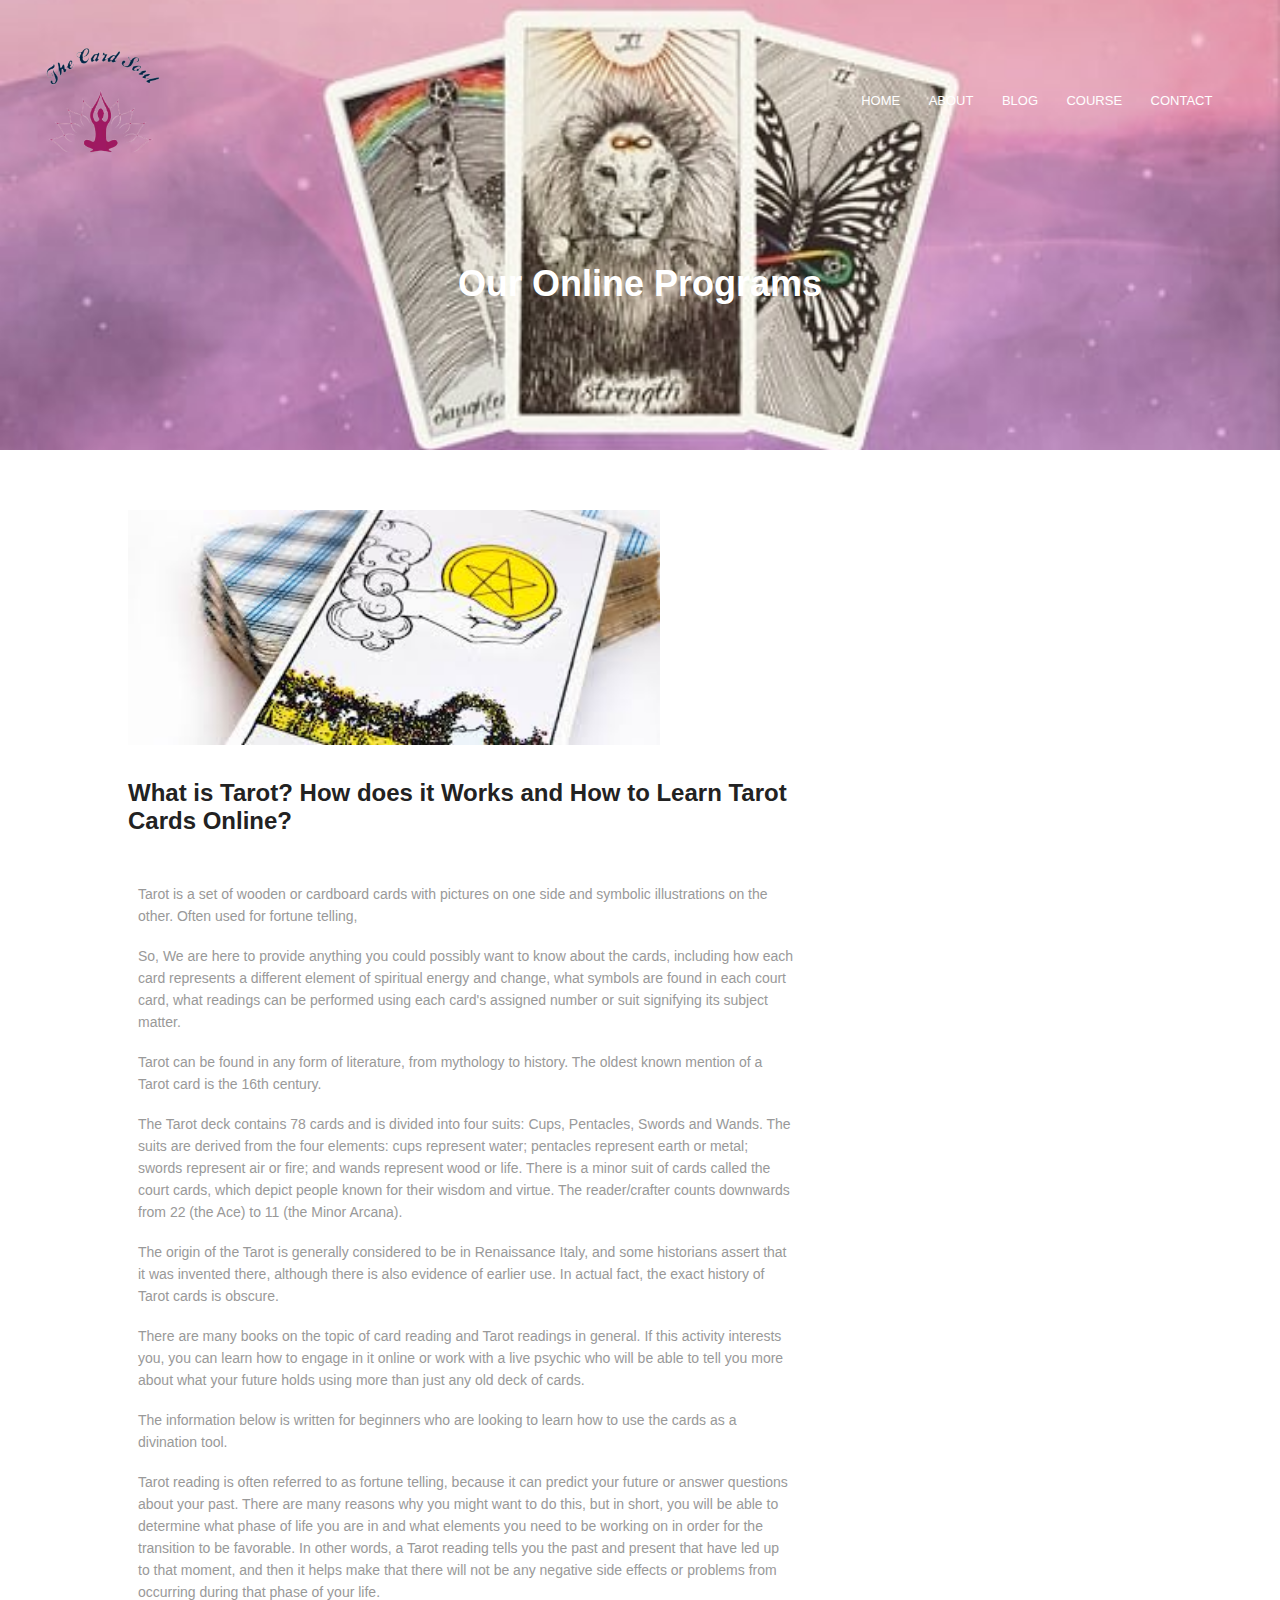
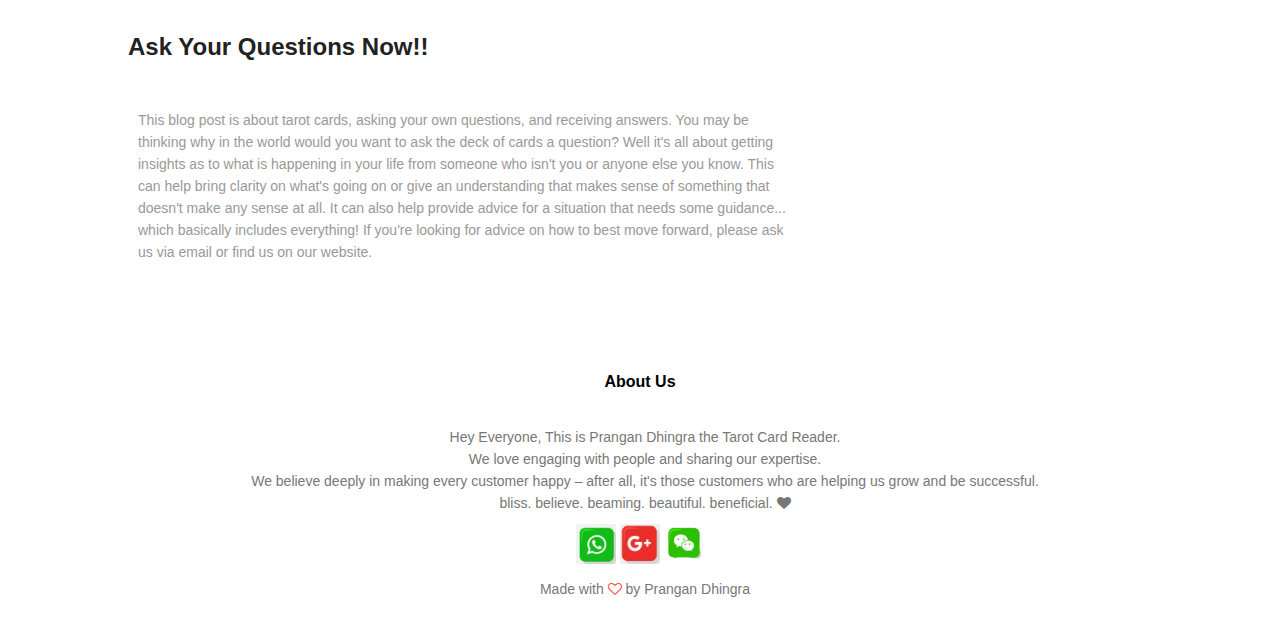
<file: blog.html>
<!DOCTYPE html>
<html>
    <head>
        <meta name="viewport" content="with=device-width, initial-scale=1.0">
        <title>THE CARD SOUL</title>
        <link rel='icon' href="logo.png"/>
        <link rel="stylesheet" href="style.css">
        <link rel="preconnect" href="https://fonts.gstatic.com">
        <link href="https://fonts.googleapis.cpm/css2?
        family=Poppins:wght@100;200;300;400;600;700&display="swap"
        rel="stylesheet">
        <link rel="stylesheet" href="https://cdnjs.cloudflare.com/ajax/libs/font-awesome/4.7.0/css/font-awesome.min.css">
    </head>
    <body>
        <section class="sub-header">
            <nav>
                <a href="index.html"><img src="logo.png"></a>
                <div class="nav-links" id="navLinks">
                    <i class="fa fa-times" onclick="hideMenu()"></i>
                    <ul>
                        <li><a href="index.html">HOME</a></li>
                        <li><a href="about.html">ABOUT</a></li>
                        <li><a href="blog.html">BLOG</a></li>
                        <li><a href="course.html">COURSE</a></li>
                        <li><a href="contact.html">CONTACT</a></li>
                    </ul>
                    </div>
                    <i class="fa fa-bars" onclick="showMenu()"></i>  
            </nav>
            <h1>Our Online Programs</h1>
            </section>

<!---- blog page content -------->

<section class="blog-content">
    <div class="row">
        <div class="blog-left">
            <img src="c.png"/>

            <section class="tarot">
            <h2>What is Tarot? How does it Works and How to Learn Tarot Cards Online?</h2>
            <br>

            <p>Tarot is a set of wooden or cardboard cards with pictures on one side and symbolic illustrations on the other. 
                Often used for fortune telling,</p>
                <br>

                <p>So, We are here to provide anything you could possibly want to know about the cards, including how each card 
                represents a different element of spiritual energy and change, what symbols are found in each court card, what 
                readings can be performed using each card's assigned number or suit signifying its subject matter.</p>
                <br>

                <p>Tarot can be found in any form of literature, from mythology to history. The oldest known mention of a Tarot card is 
                the 16th century.</p>
                <br>
                
                <p>The Tarot deck contains 78 cards and is divided into four suits: Cups, Pentacles, Swords and Wands. 
                The suits are derived from the four elements: cups represent water; pentacles represent earth or metal; 
                swords represent air or fire; and wands represent wood or life. There is a minor suit of cards called the court cards,
                which depict people known for their wisdom and virtue.
                The reader/crafter counts downwards from 22 (the Ace) to 11 (the Minor Arcana).</p>
                <br>
                
                <p>The origin of the Tarot is generally considered to be in Renaissance Italy, and some historians assert that it was 
                invented there, although there is also evidence of earlier use. In actual fact, the exact history of Tarot cards is 
                obscure.</p>
                <br>
                
                <p>There are many books on the topic of card reading and Tarot readings in general. If this activity interests you,
                you can learn how to engage in it online or work with a live psychic who will be able to tell
                you more about what your future holds using more than just any old deck of cards.</p>
                <br>
                
                <p>The information below is written for beginners who are looking to learn how to use the cards as a 
                divination tool.</p>
                <br>
                
                <p>Tarot reading is often referred to as fortune telling, because it can predict your future or answer questions about 
                your past. There are many reasons why you might want to do this, but in short, you will be able to determine what 
                phase of life you are in and what elements you need to be working on in order for the transition to be favorable. 
                In other words, a Tarot reading tells you the past and present that have led up to that moment, and then it helps make
                 that there will not be any negative side effects or problems from occurring during that phase of your life.
                 <br>
                </p>
                
                 <h2>Ask Your Questions Now!!</h2>
                 <br>

                 <p>
                    This blog post is about tarot cards, asking your own
                    questions, and receiving answers. You may be thinking why in
                    the world would you want to ask the deck of cards a question?
                    Well it's all about getting insights as to what is happening
                    in your life from someone who isn't you or anyone else you
                    know. This can help bring clarity on what's going on or give
                    an understanding that makes sense of something that doesn't
                    make any sense at all. It can also help provide advice for a
                    situation that needs some guidance... which basically includes
                    everything! If you're looking for advice on how to best move
                    forward, please ask us via email or find us on our website.
                 </p>
                
                </section>
    </div>
</section>

<!----- Footer -------->

<section class="footer">
    <h4>About Us</h4>
    <p>Hey Everyone, This is Prangan Dhingra the Tarot Card Reader.<br>
    We love engaging with people and sharing our expertise.
        <br>We believe deeply in making every customer happy – 
        after all, it's those customers who are helping us grow and be successful.
      <br> bliss. believe. beaming. beautiful. beneficial. <i class="fa fa-heart"></i> </p>

      <div class="icons">
        
        <a href='https://wa.me/message/O7PYGP6SU6EUN1'><img src="whatsapp.png" width=40 height=40 /></a>
        <a href='https://wa.me/message/O7PYGP6SU6EUN1'><img src="mail.png" width=40 height=40/></a>
        <a href='https://docs.google.com/forms/d/e/1FAIpQLScZpIoLp57ZkYSJiNj6IpqBszl_ljAiUkxgRFXPFnSFH7aHIw/viewform'>
         <img src="form.png" width=40 height=40/></a>
        
    </div>
    <p>Made with <i class="fa fa-heart-o"></i> by Prangan Dhingra</p> 
</section>
    <!------JavaScript for Toggle Menu------>
    <script>
        var navLinks = document.getElementById("navLinks");

        function showMenu(){
            navLinks.style.right="0";
        }

        function hideMenu(){
            navLinks.style.right="-200px";
        }

</script>

    </body>
</html>
</file>
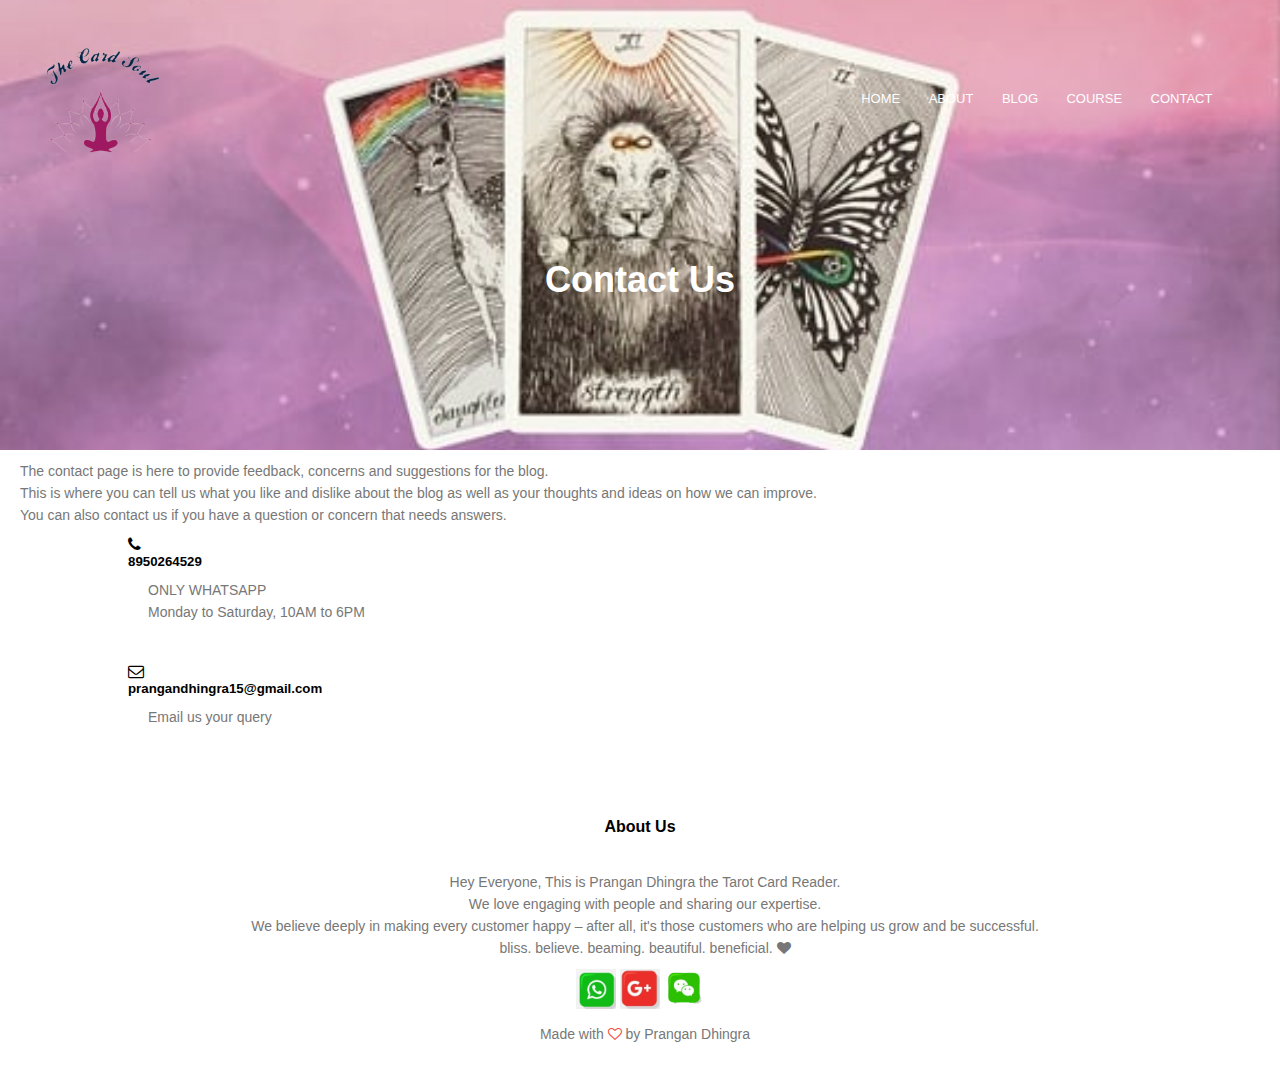
<file: contact.html>
<!DOCTYPE html>
<html>
    <head>
        <meta name="viewport" content="with=device-width, initial-scale=1.0">
        <title>THE CARD SOUL</title>
        <link rel='icon' href="logo.png"/>
        <link rel="stylesheet" href="style.css">
        <link rel="preconnect" href="https://fonts.gstatic.com">
        <link href="https://fonts.googleapis.cpm/css2?
        family=Poppins:wght@100;200;300;400;600;700&display="swap"
        rel="stylesheet">
        <link rel="stylesheet" href="https://cdnjs.cloudflare.com/ajax/libs/font-awesome/4.7.0/css/font-awesome.min.css">
        <link rel="stylesheet" href="style.css">
    </head>
    <body>
        <section class="sub-header">
            <nav>
                <a href="index.html"></a><img src="logo.png"></a>
                <div class="nav-links" id="navLinks">
                    <i class="fa fa-times" onclick="hideMenu()"></i>
                    <ul>
                        <li><a href="index.html">HOME</a></li>
                        <li><a href="about.html">ABOUT</a></li>
                        <li><a href="blog.html">BLOG</a></li>
                        <li><a href="course.html">COURSE</a></li>
                        <li><a href="contact.html">CONTACT</a></li>
                    </ul>
                    </div>
                  <i class="fa fa-bars" onclick="showMenu()"></i>  
            </nav>
            <h1>Contact Us</h1>
            </section>
            

            <p>The contact page is here to provide feedback, concerns and suggestions for the blog.
                <br>
             This is where you can tell us what you like and dislike about the blog as well as your thoughts and 
                ideas on how we can improve.
                <br>
                You can also contact us if you have a question or concern that needs answers.</p>
  <!---------- contact us ------------>

  <section class="contact-us">

    <div class="row">
      
        
    </div>

 <div class="contact-col">
        <i class="fa fa-phone"></i>
        <span>
            <h5>8950264529</h5>
            <p>ONLY WHATSAPP
                <br>
            Monday to Saturday, 10AM to 6PM</p>
        </span>
    </div>
    <div>
        <div class="contact-col">
        <i class="fa fa-envelope-o"></i>
        <span>
            <h5>prangandhingra15@gmail.com</h5>
            <p>Email us your query</p>
        </span>
    </div>
</div>

<!----- <div class="contact-col">

    <form action="form-handler.php" method="post">
        <input type="text" name="name" placeholder="Enter your name" required>
        <input type="email" name="email" placeholder="Enter email address" required>
        <input type="text" name="subject" placeholder="Enter your subject" required>
        <textarea rows="8" name="message" placeholder="Enter your Message" required></textarea>
        <button type="submit" class="hero-btn red-btn">Send Message

        </button>

    </form>
</div>
  </section> ------->


<!----- Footer -------->


<section class="footer">
    <h4>About Us</h4>
    <p>Hey Everyone, This is Prangan Dhingra the Tarot Card Reader.<br>
    We love engaging with people and sharing our expertise.
        <br>We believe deeply in making every customer happy – 
        after all, it's those customers who are helping us grow and be successful.
      <br> bliss. believe. beaming. beautiful. beneficial. <i class="fa fa-heart"></i> </p>

   
      <div class="icons">
        
        <a href='https://wa.me/message/O7PYGP6SU6EUN1'><img src="whatsapp.png" width=40 height=40 /></a>
        <a href='https://wa.me/message/O7PYGP6SU6EUN1'><img src="mail.png" width=40 height=40/></a>
        <a href='https://docs.google.com/forms/d/e/1FAIpQLScZpIoLp57ZkYSJiNj6IpqBszl_ljAiUkxgRFXPFnSFH7aHIw/viewform'>
         <img src="form.png" width=40 height=40/></a>
        
    </div>
    <p>Made with <i class="fa fa-heart-o"></i> by Prangan Dhingra</p> 
</section>

          <!------JavaScript for Toggle Menu------>
          <script>
            var navLinks = document.getElementById("navLinks");
    
            function showMenu(){
                navLinks.style.right="0";
            }
    
            function hideMenu(){
                navLinks.style.right="-200px";
            }
    
    </script>
    
        </body>
    </html>
</file>
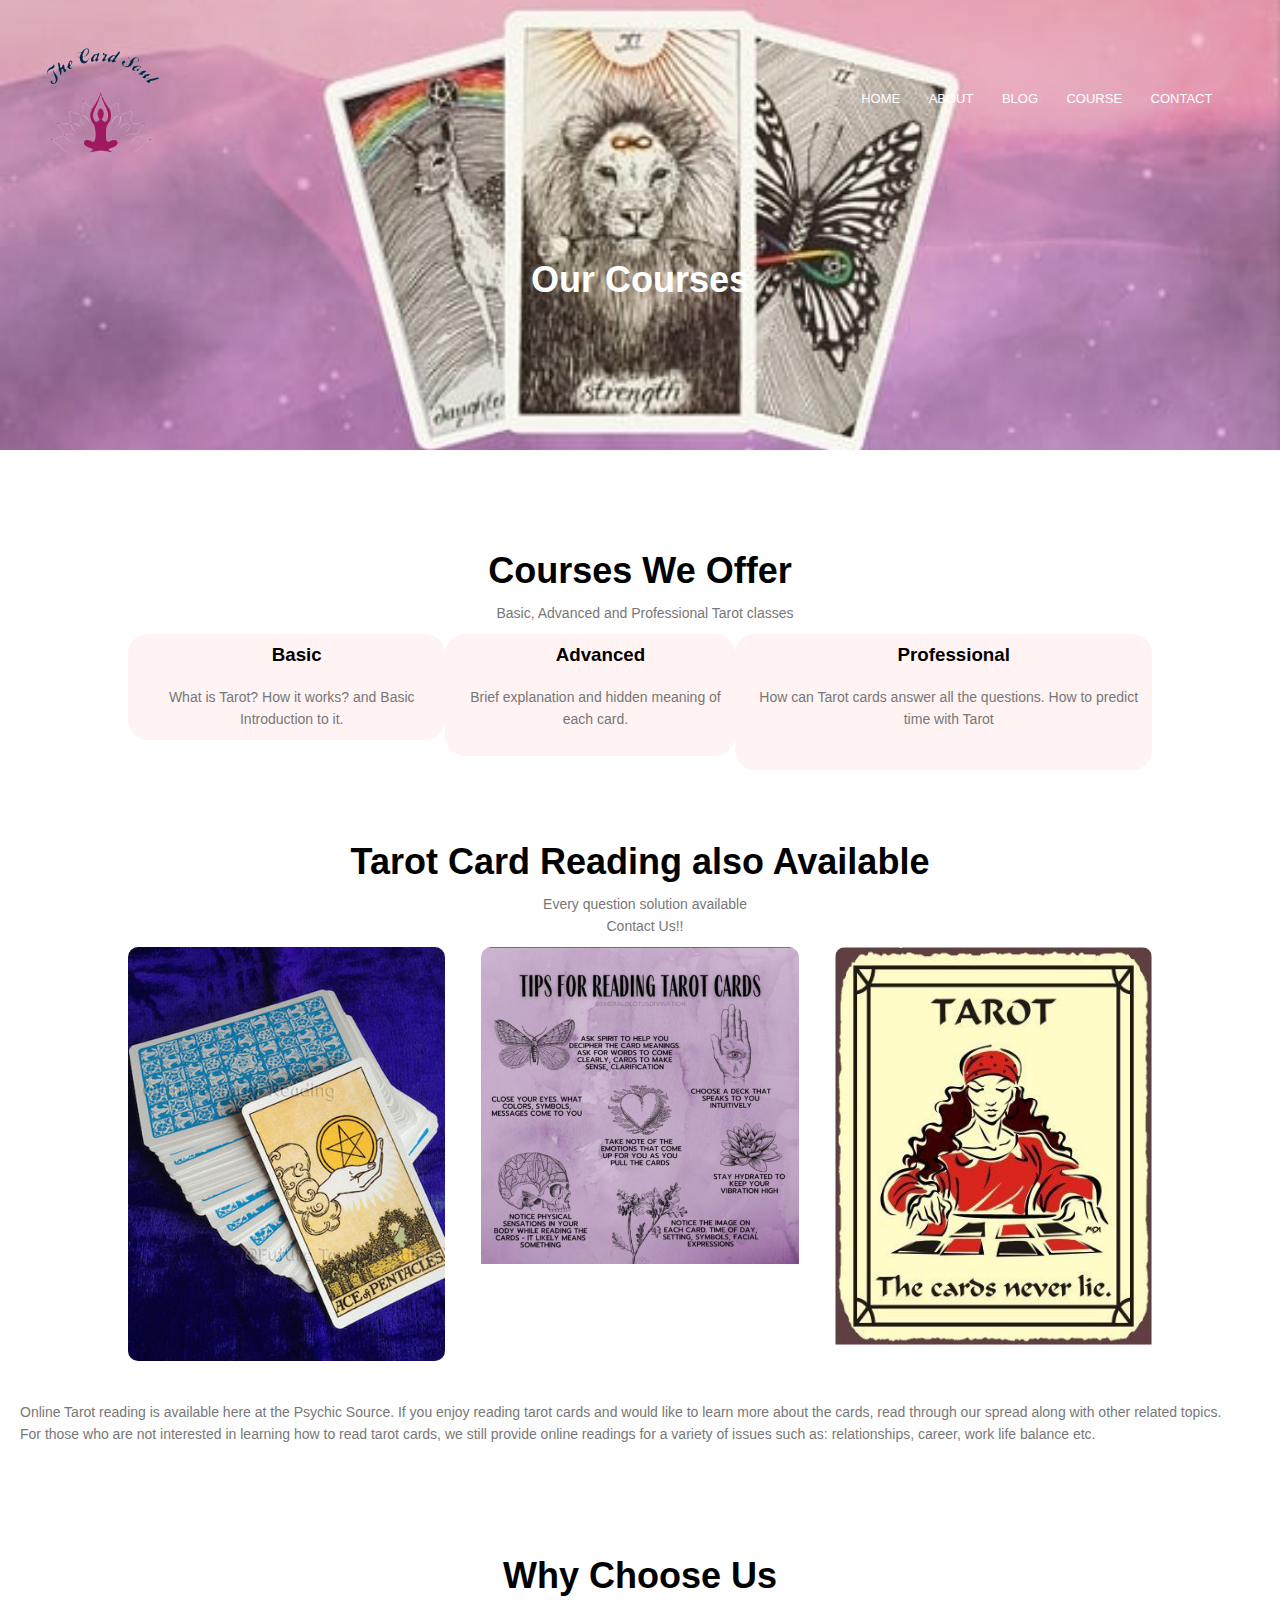
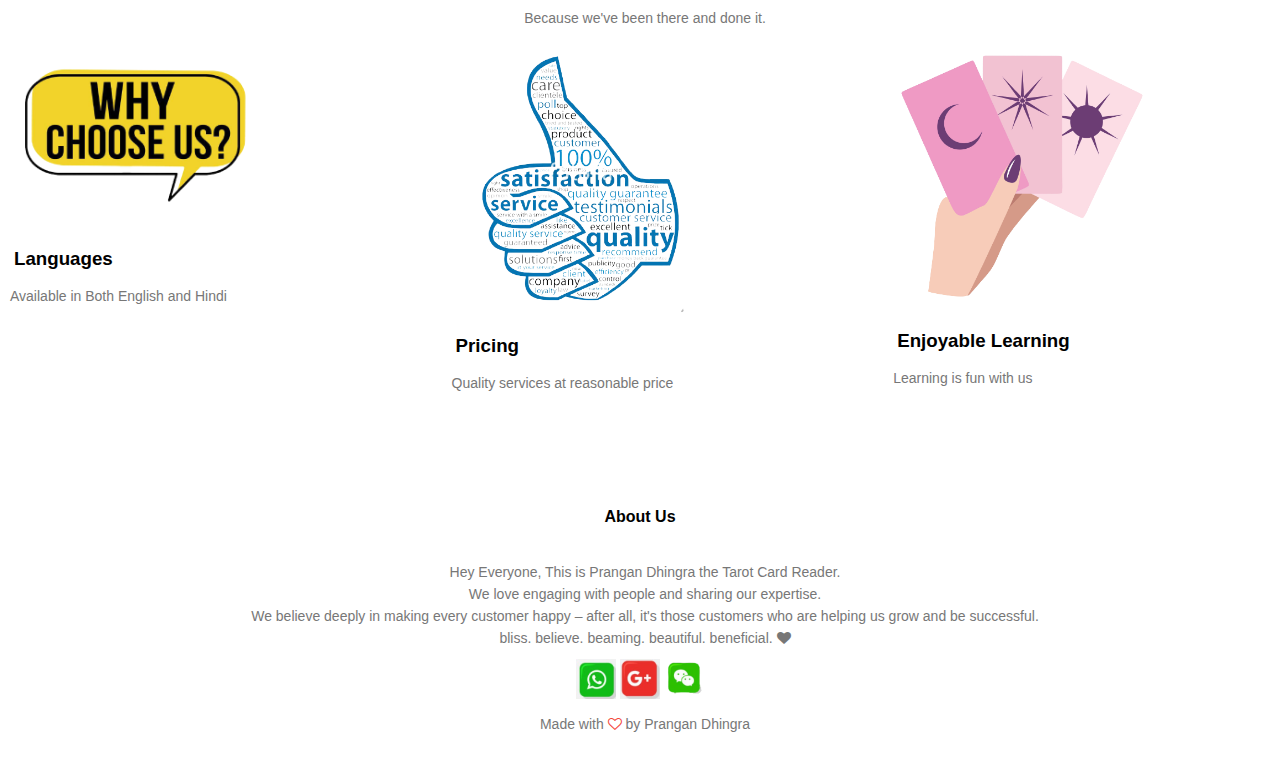
<file: course.html>
<!DOCTYPE html>
<html>
    <head>
        <meta name="viewport" content="with=device-width, initial-scale=1.0">
        <title>THE CARD SOUL</title>
        <link rel='icon' href="logo.png"/>
        <link rel="stylesheet" href="style.css">
        <link rel="preconnect" href="https://fonts.gstatic.com">
        <link href="https://fonts.googleapis.cpm/css2?
        family=Poppins:wght@100;200;300;400;600;700&display="swap"
        rel="stylesheet">
        <link rel="stylesheet" href="https://cdnjs.cloudflare.com/ajax/libs/font-awesome/4.7.0/css/font-awesome.min.css">
        <link rel="stylesheet" href="style.css">
    </head>
    <body>
        <section class="sub-header">
            <nav>
                <a href="index.html"></a><img src="logo.png"></a>
                <div class="nav-links" id="navLinks">
                    <i class="fa fa-times" onclick="hideMenu()"></i>
                    <ul>
                        <li><a href="index.html">HOME</a></li>
                        <li><a href="about.html">ABOUT</a></li>
                        <li><a href="blog.html">BLOG</a></li>
                        <li><a href="course.html">COURSE</a></li>
                        <li><a href="contact.html">CONTACT</a></li>
                    </ul>
                    </div>
                  <i class="fa fa-bars" onclick="showMenu()"></i>  
            </nav>
            <h1>Our Courses</h1>
            </section>

  <!-------- Course ------->

  <section class="cousre">
    <h1> Courses We Offer</h1>
    <p>  Basic, Advanced and Professional Tarot classes </p>

    <div class="row">
        <div class="cousre-col">
        <h3>Basic</h3>
        <p>What is Tarot? How it works? and Basic Introduction to it.
        </p>
    </div>

    <div class="row">
        <div class="cousre-col">
        <h3>Advanced</h3>
        <p>Brief explanation and hidden meaning of each card.</p>
    </div>

    <div class="row">
        <div class="cousre-col">
        <h3>Professional</h3>
        <p>How can Tarot cards answer all the questions. How to predict time with Tarot</p>
    </div>

</section>

<!------- campus --------->

<section class="campus">
<h1>Tarot Card Reading also Available</h1>
<p>Every question solution available
 <br>
 Contact Us!!
</p>

<div class="row">
<div class="campus-col">
 <img src="tcs.png">
 <div class="layer">
     <h3>THE CARD SOUL</h3>
 </div>
</div>


<div class="campus-col">
 <img src="tcs2.png">
 <div class="layer">
     <h3>THE CARD SOUL</h3>
 </div>
</div>

<div class="campus-col">
 <img src="tcs1.png">
 <div class="layer">
     <h3>THE CARD SOUL</h3>
 </div>
</div>
</div>
</section>

<div>
<p>Online Tarot reading is available here at the Psychic Source. If you enjoy reading tarot cards and would like to 
 learn more about the cards, read through our spread along with other related topics. 
 <br>
 For those who are not interested in learning how to read tarot cards, we still provide online readings for a 
 variety of issues such as: relationships, career, work life balance etc.</p>
</div>

<!------- Why Choose Us ----------->

<section class="Choose">
<h1>Why Choose Us</h1>
<p>Because we've been there and done it.</p>
</section>

<div class="row">
<div class="facilites-col">
 <img src ="whyus.png">
 <h3>Languages</h3>
 <p>Available in Both English and Hindi</p>

</div>

<div class="facilites-col">
 <img src ="wcs.png">
 <h3>Pricing</h3>
 <p>Quality services at reasonable price</p>

</div>

<div class="facilites-col">
 <img src ="cards.png">
 <h3>Enjoyable Learning</h3>
 <p>Learning is fun with us</p>

</div>

</div>

</section>

<!----- Footer -------->

<section class="footer">
    <h4>About Us</h4>
    <p>Hey Everyone, This is Prangan Dhingra the Tarot Card Reader.<br>
    We love engaging with people and sharing our expertise.
        <br>We believe deeply in making every customer happy – 
        after all, it's those customers who are helping us grow and be successful.
      <br> bliss. believe. beaming. beautiful. beneficial. <i class="fa fa-heart"></i> </p>

  
      <div class="icons">
        
        <a href='https://wa.me/message/O7PYGP6SU6EUN1'><img src="whatsapp.png" width=40 height=40 /></a>
        <a href='https://wa.me/message/O7PYGP6SU6EUN1'><img src="mail.png" width=40 height=40/></a>
        <a href='https://docs.google.com/forms/d/e/1FAIpQLScZpIoLp57ZkYSJiNj6IpqBszl_ljAiUkxgRFXPFnSFH7aHIw/viewform'>
         <img src="form.png" width=40 height=40/></a>
        
    </div>
    <p>Made with <i class="fa fa-heart-o"></i> by Prangan Dhingra</p> 
</section>
    <!------JavaScript for Toggle Menu------>
    <script>
        var navLinks = document.getElementById("navLinks");

        function showMenu(){
            navLinks.style.right="0";
        }

        function hideMenu(){
            navLinks.style.right="-200px";
        }

</script>

    </body>
</html>
</file>
<file: style.css>
*{
    margin:0;
    padding:0;
    font-family: 'Poppins', sans-serif;;
}

.icon{
    width:100%;
    background-position: center;
}

.header{
    min-height:100vh;
    width:100%;
    background-image: linear-gradient(rgba(4,9,30,0.7));
    background-image: url(ca.png);
    background-position: center;
    background-size: cover;
    position: relative;
}

nav{
    display: flex;
    padding: 2%;
    justify-content: space-between;
    align-items: center;
}

nav img{
    width: 150px;
}

.nav-links{
    flex:1;
    text-align:right;
}
.nav-links ul li{
    list-style: none;
    display: inline-block;
    padding: 12px;
    position: relative;
}

.nav-links ul li a{
    color: #fff;
    text-decoration: none;
    font-size: 13px;
}

.nav-links ul li::after{
    content: '';
    width: 0%;
    height: 2px;
    background: #f44336;
    display: block;
    margin :auto;
    transition:0.5s;
}

.nav-links ul li:hover::after{
    width:100%;
}

nav .fa{
    display:none;
}

@media(max-width:700px){
    .text-box h1{
        font-size:20px;
    }
}
.text-box{
    width:90%;
    color: #fff;
    position:absolute;
    top : 50%;
    left:50%;
    transform: translate(-50%,-50%);
    text-align :center;
}

.text-box h1{
font-size:62px;
}

.text-box p{
    margin:10px 0 40px;
    font-size:14px;
    color:#fff
}

.hero-btn{
    display:inline-block;
    text-decoration:none;
    color:#fff;
    border:1px solid #fff;
    padding:12px 34px;
    font-size:13px;
    background:transparent;
    position: relative;
    cursor: pointer;
}

.hero-btn:hover{
    border: 1px solid #f44336;
    background: #f44336;
    transition: 1s;
}

nav.fa{
    display:none;
}

/* ---- remove -----*/
@media(max-width:700px){
        .text-box h1{
            font-size:20px;
        }
    
.nav-links ul li{
    display:block;
            }
            
            .nav-links{
                position: fixed;
                background: #f44336;
                height: 100vh;
                width: 200px;
                top:0;
                right:-200px;
                text-align:left;
                z-index:2;
                transition: 1s;
            }
            nav .fa{
                display:block;
                color:#fff;
                margin:10px;
                font-size:22px;
                cursor: pointer;
            }

            .nav-links il{
                padding:30px;
            }
        }  

 nav.fav{
     display: block;
     color: #fff;
     margin: 10px;
     font-size: 22px;
     cursor: pointer;
 }

 .nav-links ul{
     padding:30px;
 }

 /*------- course ---------*/

 .cousre{
     width: 80%;
     margin: auto;
     text-align:center;
     padding-top: 100px;
 }

 h1{
     font-size: 36px;
     font-weight: 600;
 }

 p{
     color:#777;
     font-size:14px;
     font-weight:300;
     line-height:22px;
     padding: 10px;
     margin-left: 10px;
 }

 .row{
     margin: top 5%;
     display: flex;
     justify-content: space-between;
 }

 .cousre-col{
     flex-basis: 120%, 120%, 120%;
     background:#fff3f3;
     border-radius: 20px;
     margin-bottom:5%;
     padding:20px 12px, 20px;
     box-sizing: border-box;
     transition: 0.5s;
 }

 h3{
     text-align:center;
     font-weight:600;
     margin: 10px 0;
     margin-left: 20px;
 }

.cousre-col:hover{
    box-shadow:0 0 50px 0px rgba(0,0,0,0.2);
}

@media(max-width:700px){
    .row{
        flex-direction: column;
    }
}

/*-------- campus ---------*/

.campus{
    width:80%;
    margin:auto;
    text-align:center;
    padding-top: 50px;
}

.campus-col{
flex-basis: 31%;
border-radius:10px;
margin-bottom:30px;
position:relative;
overflow: hidden;
}

.campus-col img{
    width:100%;
    display: block;
}

.layer{
    background:transparent;
    height : 100%;
    width: 100%;
    position: absolute;
    top:0;
    left:0;
    transition: 0.5s;
}

.layer:hover{
    background: rgba(223, 212, 179, 0.7);
}

.layer h3{
    width:100;
    font-weight:500;
    color:#FF0080;
    font-size:26px;
    bottom:0;
    left:50%;
    transform: translateX(-50%);
    position: absolute;
    opacity: 0;
    transition: 0.5s;
}

.layer:hover h3{
    bottom:49%;
    opacity: 1;

}

/*----------- Why Chosse Us ----------*/
.Choose{
    width: 80%;
    margin: auto;
    text-align: center;
    padding-top: 100px;
}

.facilites-col{
    flex-basis:31%;
    border-radius: 10px;
    margin-bottom:5%;
    text-align: left;
    
}

.facilites-col img{
    width:70%;
    border-radius:50px;
}

.facilites-col p{
    padding:0;
}

.facilites-col h3{
    margin-top:14px;
    margin-bottom: 15px;
    text-align: left;
    margin-left: 14px;

}

.facilites-col:hover{
    box-shadow:0 0 20px 0px rgba(0,0,0,0.2);
}

@media(max-width:700px){

}

/*-------- testimonials ------*/

.testimonials{
width:80%;
margin:auto;
padding-top: 100px;
text-align: center;
}

.testimonials-col{
    flex-basis:44% ;
    border-radius: 10px;
    margin-bottom: 5%;
    text-align:left;
    background:#fff3f3;
    padding:25px;
    cursor: pointer;
    display: flex;
}

.testimonials-col img{
    height: 40px;
    margin-left: 5px;
    margin-right: 30px;
    border-radius: 50%;
}

.testimonials-col p{
    margin-left:5px;
    padding:0;
}

.testimonials-col h3{
    margin-top: 15px;
    margin-left:5px;
    text-align:left;
}

.testimonials-col .fa{
    color: #f44336;
    margin-left:2px;
}

@media(max-width:700px){
    .testimonials-col img{
        margin-left: 10px;
        margin-right: 15px;
    }
}


/*-------- feedback ------*/

.feedback{
    width:80%;
    margin:auto;
    padding-top: 10px;
    text-align: center;
    }
    
    .feedback-col{
        flex-basis:44% ;
        border-radius: 10px;
        margin-bottom: 5%;
        text-align:left;
        background:#fff3f3;
        padding:25px;
        cursor: pointer;
        display: flex;
    }
    
    .feedback-col img{
        height: 40px;
        margin-left: 5px;
        margin-right: 30px;
        border-radius: 50%;
    }
    
    .feedback-col p{
        margin-left:5px;
        padding:0;
    }
    
    .feedback-col h3{
        margin-top: 15px;
        margin-left:5px;
        text-align:left;
    }
    
    .feedback-col .fa{
        color: #f44336;
        margin-left:2px;
    }

.cta{
    margin:100px auto;
    width:80%;
    background-image: linear-gradient(hsla(71, 49%, 70%, 0.712),rgba(0,0,0,0.7)),url(mountain.png);
    background-position: center;
    background-size: cover;
    border-radius: 10px;
    text-align: center;
    padding: 100px 0;
}

.cta h1{
    color:#fff;
    margin-bottom:40px;
    padding:0;
}

@media(max-width:700px){
    .cta h1{
        font-size:24px;
    }
}

/*------- footer --------*/

.footer{
    width:100%;
    text-align: center;
    padding: 30px 0;   
}

.footer h4{
   margin-bottom: 25px;
   margin-top: 20px;
   font-weight: 600;
}

.icons .fa{
    color:#f44336;
    margin: 0 13px;
    cursor: pointer;
    padding:18px 0;
}

.fa-heart-o{
    color:#f44336;
}

.container{
    position: absolute;

  }
  .checked{
    color: red;
  }
  
/*-------- about us page ----------*/

.sub-header{
   
    height: 50vh;
    width: 100%;
    background-image: linear-gradient(rgba(4,9,30,0.7),rgba(4,9,30,0.7));
    background-image:url(card.png);
    background-position: center;
    background-size: cover;
    text-align: center;
    color:#fff;
}

.sub-header h1{
    margin-top: 60px;;
}

.about-us{
    width:80%;
    margin:auto;
    padding-top: 80px;
    padding-bottom: 50px;
}

.about-col{
    flex-basis: 48%;
    padding:30px 2px;
}

.about-col img{
    width:100%;
}

.about-col h1{
    padding-top: 0;
}

.about-col p{
    padding: 15px 0 25px;
}

.red-btn{
    border: 1px solid #f44336;
    background: transparent;
    color:#f44336
}

.red-btn:hover{
    color:#fff;

}

/*----- blog content----*/

.blog-content{
    width:80%;
    margin:auto;
    padding:60px 0;
}

.blog-left{
    flex-basis: 65%;
}

.blog-left img{
    width:80%;
   
}

.blog-left h2{
    color:#222;
    font-weight:600;
    margin:30px 0;
}

.blog-left p{
    color:#999;
    padding:0;
}

@media(max-width:700PX){
    .sub-header h1{
        font-size: 24px;
    }
}

.comment-box{
    border:1px solid #acc;
    margin:50px 0;
    padding:10px 20px;
}

.comment-box h3{
    text-align: left;
}

.comment-form input, .comment-form textarea{
    width:100%;
    padding:10px;
    margin:15px 0;
    box-sizing: border-box;
    border: none;
    outline:none;
    background: #f0f0f0;
}

.comment-form button{
    margin:10px 0;
}

@media(max-width:700px){
    .sub-header h1{
        font-size:24px;
    }
}

/*----- contact-us -----*/

.contact-us{
    width:80%;
    margin:auto;
}

.contact-col{
    flex-basis:48;
    margin-bottom:30px;
}

.contact-col div{
    display:flex;
    align-items:center;
    margin-bottom:40px;
}

.contact-col div .fa{
    font-size:28px;
    color:#f44336;
    margin:10px;
    margin-right:30px;
}

.contact-col div p{
    padding:0;
}

.contact-col div h5{
    font-size:20px;
    margin-bottom:5px;
    color:#555;
    font-weight: 400;
}

.contact-col input, .contact-col textarea{
    width:100%;
    padding:15px;
    margin-bottom: 17px;
    outline:none;
    border:1px solid #acc;
    box-sizing:border-box;
}

.contact img{
    width:100%;
    height:100;
}

.hower{
    width:100%;
    height:100vh;
    background: #f1f9ff;
    display:flex;
    align-items: center;
    flex-direction: column;
    justify-content: center;
}
</file>
